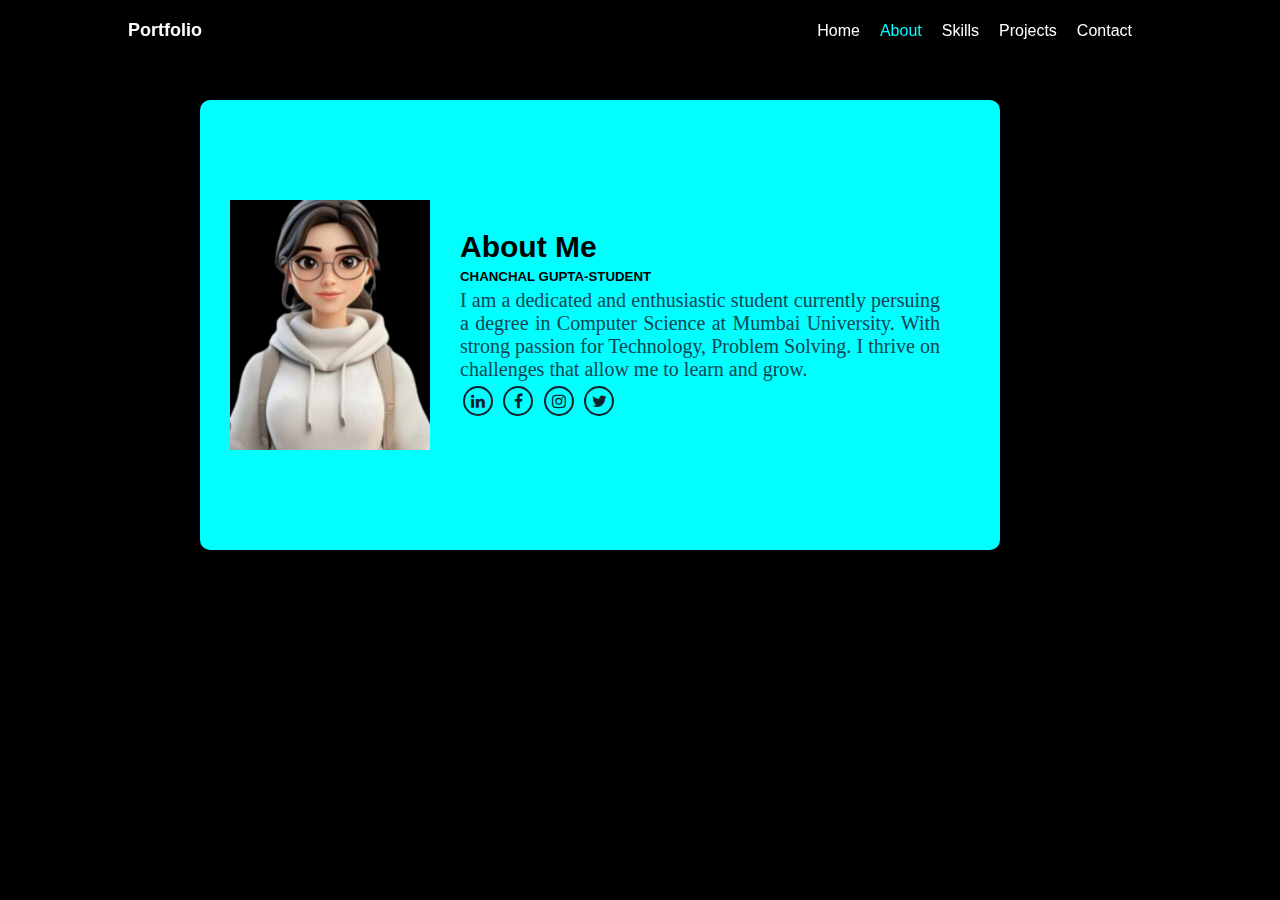
<file: portfolio_sources/about.html>
<html>
    <head>
        <title>About Me</title>
        <link rel="stylesheet" href="style.css">
        <link rel="stylesheet" href="https://cdnjs.cloudflare.com/ajax/libs/font-awesome/4.7.0/css/font-awesome.min.css">
    </head>
    <body>
        <header class="header">
        <a href="#" class="logo1">Portfolio</h2>
         <nav class="navbar1"> 
           <a href="C:\Users\jg841\OneDrive\Documents\GitHub\myportfolio\portfolio.html" style="--i:1"> Home</a>
           <a  style="color:aqua;" href="About.html" style="--i:2"> About</a>
           <a href="skills.html" style="--i:3">Skills</a>
           <a href="projects.html" style="--i:4">Projects</a>
           <a  href="contact.html" style="--i:5"> Contact</a>
        </nav>
    </header>
        <section class="about">
        
        <div class="img">
            <img style="height: 250px; width: 200px;" src="portfoloianime.jpeg" >
        </div>
        <div class="intro">
        <h1 style="font-size:30px" >About Me</h1>
        <h5 style="padding: 5px 0;">CHANCHAL GUPTA-STUDENT</h5>
        <p style="font-size:20px">I am a dedicated and enthusiastic student currently persuing a degree in Computer Science
             at Mumbai University. With strong passion for Technology, Problem Solving. I thrive on
              challenges that allow me to learn and grow.
        
        </p>
           <div class="social">
            <a href="https://www.linkedin.com/in/chanchal-gupta-5b96a0345/overlay/about-this-profile/?lipi=urn%3Ali%3Apage%3Ad_flagship3_profile_view_base%3BB7PRuiHnTQeh8AwFo0edJw%3D%3D" class="fa fa-linkedin"></a>
            <a href="#" class="fa fa-facebook"> </a>
            <a href="#" class="fa fa-instagram"></a>
            <a href="#" class="fa fa-twitter"></a>
           </div>
        </div>
        </section>
    </body>
</html>
</file>
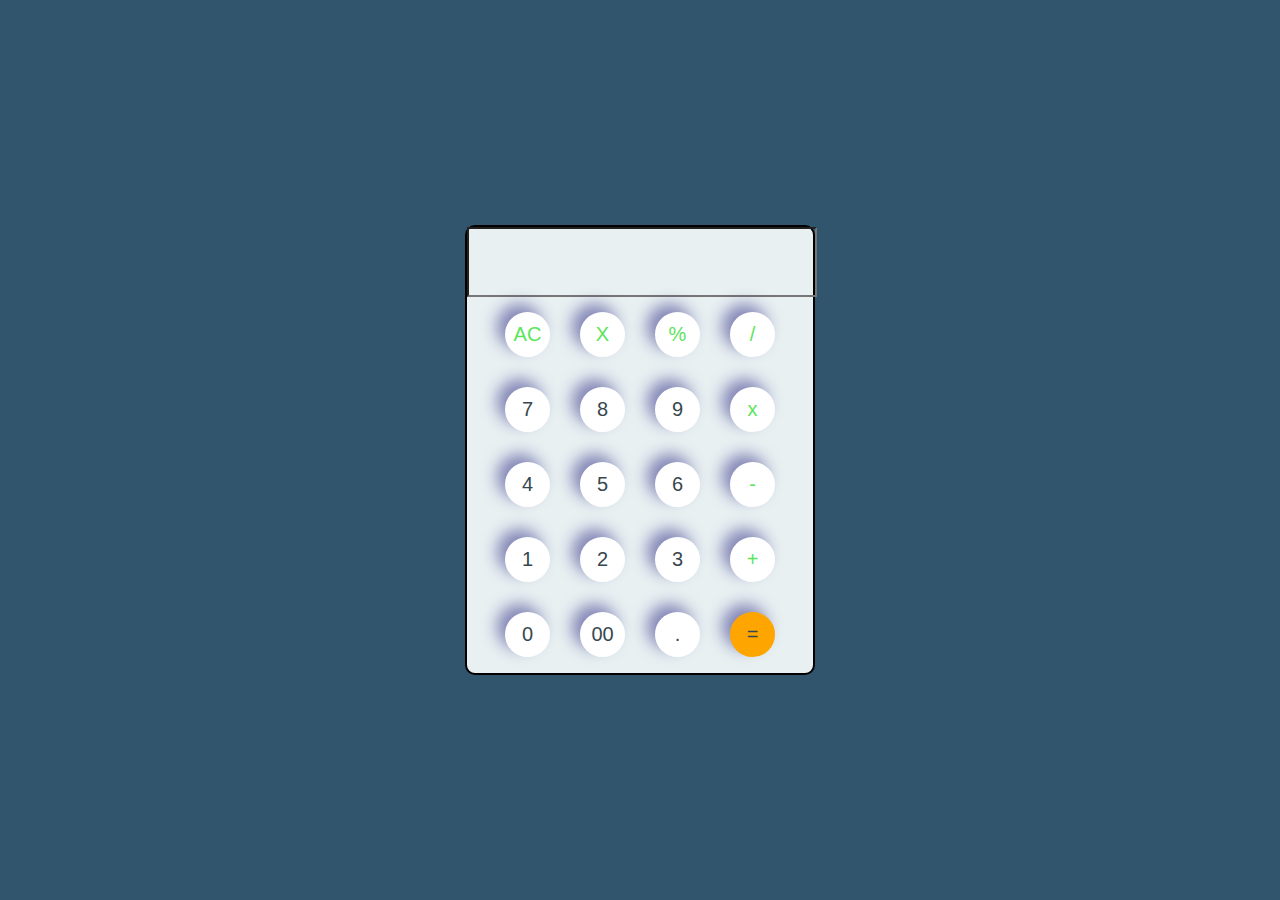
<file: portfolio_sources/calci.html>
<html>
    <style>
        *{
            margin:0;
            padding:0;
            box-sizing:border-box;
            font-family: Verdana, Geneva, Tahoma, sans-serif;
        }
        body{
            display:flex;
            position:relative;
            align-items: center;
            justify-content:center;
            background-color: rgb(49, 85, 108);
            
        }
        
        #calculator{
            height:450px;
          width: 350px;
          border:2px solid black;
          border-radius: 10px;
          background-color:#E8F0F2 ;
          color:black;
          font-family: 'Segoe UI', Tahoma, Geneva, Verdana, sans-serif;
          position: relative;
          justify-content: center;
        
          }
            

           
    
        
        input {
            
            height: 70px;
            width: 350;
            font-size: 35px;
            font-weight: 500;
            background-color: transparent;
            text-align:right;
            cursor:pointer;

            
        }

        .line {
        
            position: relative;
            display:flex;
            justify-content: center;
           
        }
        
        .num {
            margin: 15px;
            font-size: 20px;
            border:2px solid #FFFFFF ;
            border-radius: 50%;
            align-items: center;
            display: inline-flex;
            justify-content: center;
            background-color:  #FFFFFF ;
            box-shadow:-8px -8px 15px rgba(32, 29, 123, 0.5);
            color:#37474F;
            cursor:pointer;
            height:45px;
            width:45px;
        }
        .num:hover{
            background-color:orange;
            color:black;
            border-color:orange;
        }

    </style>
    <body>
        <div id="calculator">

        
        
        <input id="input" type="text" >
        

        <div class="line">
            <button style="color:rgb(91, 229, 91)" class="num" >AC</button>
            <button style="color:rgb(91, 229, 91)" class="num">X</button>
            <button style="color:rgb(91, 229, 91)"class="num">%</button>
            <button style="color:rgb(91, 229, 91)" class="num">/</button>
        </div>

        <div class="line">
            <button class="num">7</button>
            <button class="num">8</button>
            <button class="num">9</button>
            <button style="color:rgb(91, 229, 91)" class="num">x</button>
        </div>

        <div class="line">
            <button class="num">4</button>
            <button class="num">5</button>
            <button class="num">6</button>
            <button style="color:rgb(91, 229, 91)" class="num">-</button>
        </div>

        <div class="line">
            <button class="num">1</button>
            <button class="num">2</button>
            <button class="num">3</button>
            <button style="color:rgb(91, 229, 91)"class="num">+</button>
        </div>

        <div class="line">
            <button class="num">0</button>
            <button class="num">00</button>
            <button class="num">.</button>
            <button  style="background-color:orange; border-color:orange" class="num">=</button>
        </div>
        
        </div>
        <script  type="text/javascript">
            //function remove(){
               // document.getElementById("input").value="";

            //}
            let input=document.getElementById("input");
            let buttons=document.querySelectorAll("button");

            let string="";
            let arr=Array.from(buttons)
            arr.forEach(button=>{
                button.addEventListener('click',(e) =>{
                    if(e.target.innerHTML == "="){
                        string=eval(string);
                        input.value=string;
                    }

                    else if(e.target.innerHTML == 'AC'){
                        string="";
                        input.value=string;
                    }
                    else if(e.target.innerHTML == "X"){
                        string=string.toString().slice(0,-1);
                        input.value=string;

                    }
                    else if(e.target.innerHTML=="x"){
                        string+="*";
                        input.value=string;
                    }
                   

                    else{
                        string+= e.target.innerHTML;
                        input.value=string;

                    }
                })
            })

            
            
        </script>
    </body>
</html>
</file>
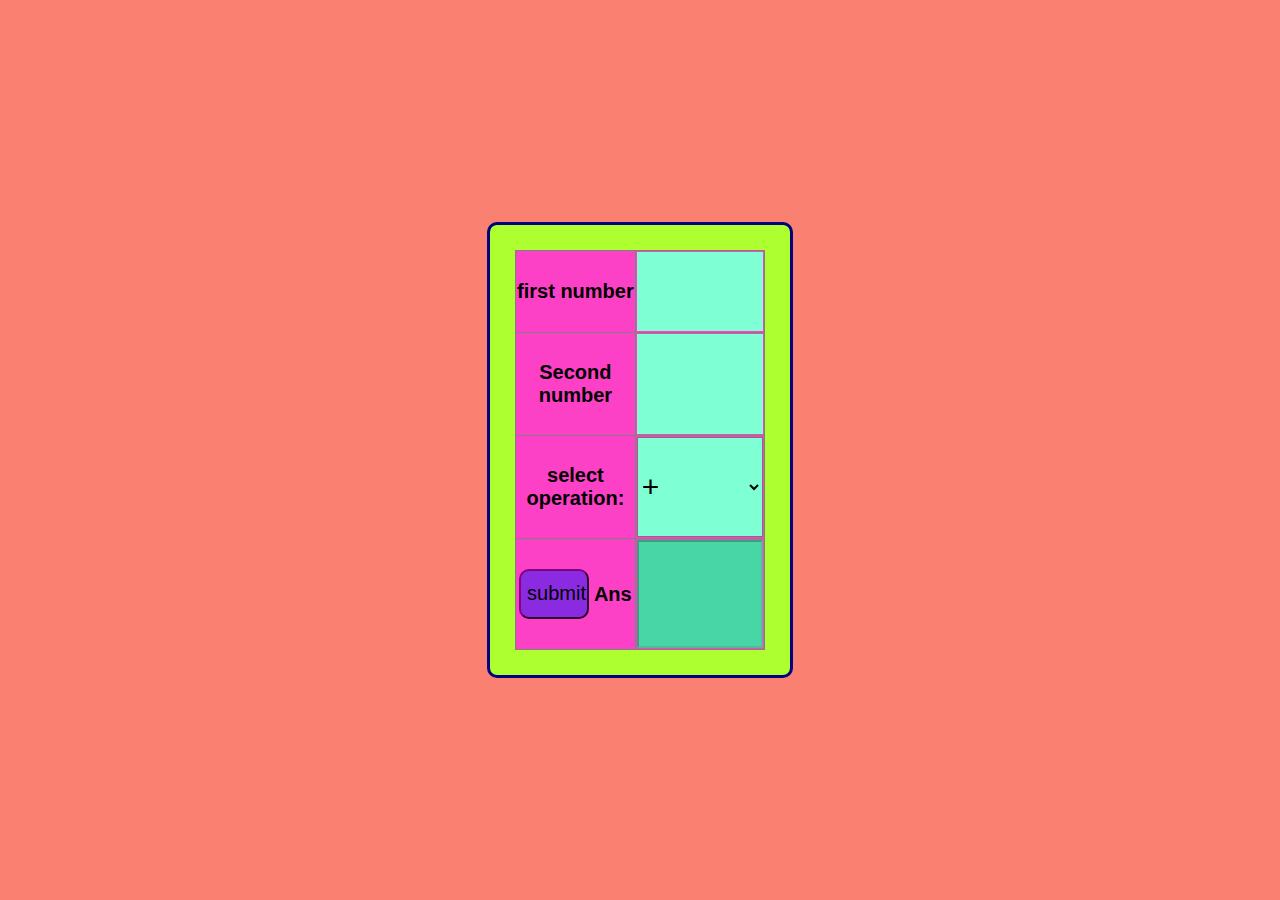
<file: portfolio_sources/calculator.html>
<html>
<head>
<style>
	body{
		position:relative;
		align-items:center;
		justify-content:center;
		display:flex;
		background-color: salmon	;
		font-family:Verdana, Geneva, Tahoma, sans-serif;
	}
	.container{
		height:450px;
		width:300px;
		position:relative;
        align-items: center;
		display:flex;
		justify-content: center;
		background-color:greenyellow;
		border:3px solid navy ;
		border-radius:10px ;
		
		
	}
	table{
		background-color: rgb(253, 65, 199);
		height:400px;
		width:250px;
		position:absolute;
		
		
	}
	#st{
		height:100%;
		width:100%;
		background-color: aquamarine;
		font-size: 30px;
	}
    .input{
		height: 100%;
		width:100%;
		background-color: aquamarine;
		font-size: 30px;
		border:none;
	}
	#ans{
		height:100%;
		width:100%;
		font-size: 30px;
		background-color: #49d6a7;
	}
	table td{
		object-fit: fill;
		text-align: center;
		text-justify: inter-cluster;
		font-size: 20px 	; 
		font-weight: 600;
		
	}
	#btn{
		height:50px;
		width:70px;
		background-color: blueviolet;
		border-color: purple;
		border-radius: 10px;
		font-size: 20px;
		font-weight: 500;

		
	}
    

       
			
            
</style>
</head>
<body>
	
<div class="container" > 
	
<table border="1" style=" border-collapse:collapse;">	
<tr>
<td>first   number</td>
<form>
<td><input type="number" class="input" id="first"></td>
</tr>
<tr>
<td>Second number</td>
<td><input type="number" class="input" id="second"></td>
</tr>
<tr>
<td >select operation:</td>
<td><select id="st"> <option value="+">+</option><option value="-">-</option><option value="*">* </option><option value="/">/</option></td>
</tr>
<tr>
<td><input type="button" value="submit" id="btn" onclick="display()"> Ans</td>
<td><input type="number" id="ans" disabled></td>
</tr>
</form>
</table>
</div>
<script type="text/javascript">
function display()
{
var a=parseInt(document.getElementById("first").value);
var b=parseInt(document.getElementById("second").value);
var s=document.getElementById("st").value;
if(s=="+")
{var total1=a+b;
	document.getElementById("ans").value=total1;
}
else if(s=="-")
{var total2=a-b;
	document.getElementById("ans").value=total2;
}
else if(s=="*")
{
var total3=a*b;
	document.getElementById("ans").value=total3;
}
else if(s=="/")
{
var total4=a/b;
	document.getElementById("ans").value=total4;
	if(b==0)
{alert("please enter natural number" )}
}
else
{ document.write("Wrong Choice");
}
}
</script>
</body>
</html>
</file>
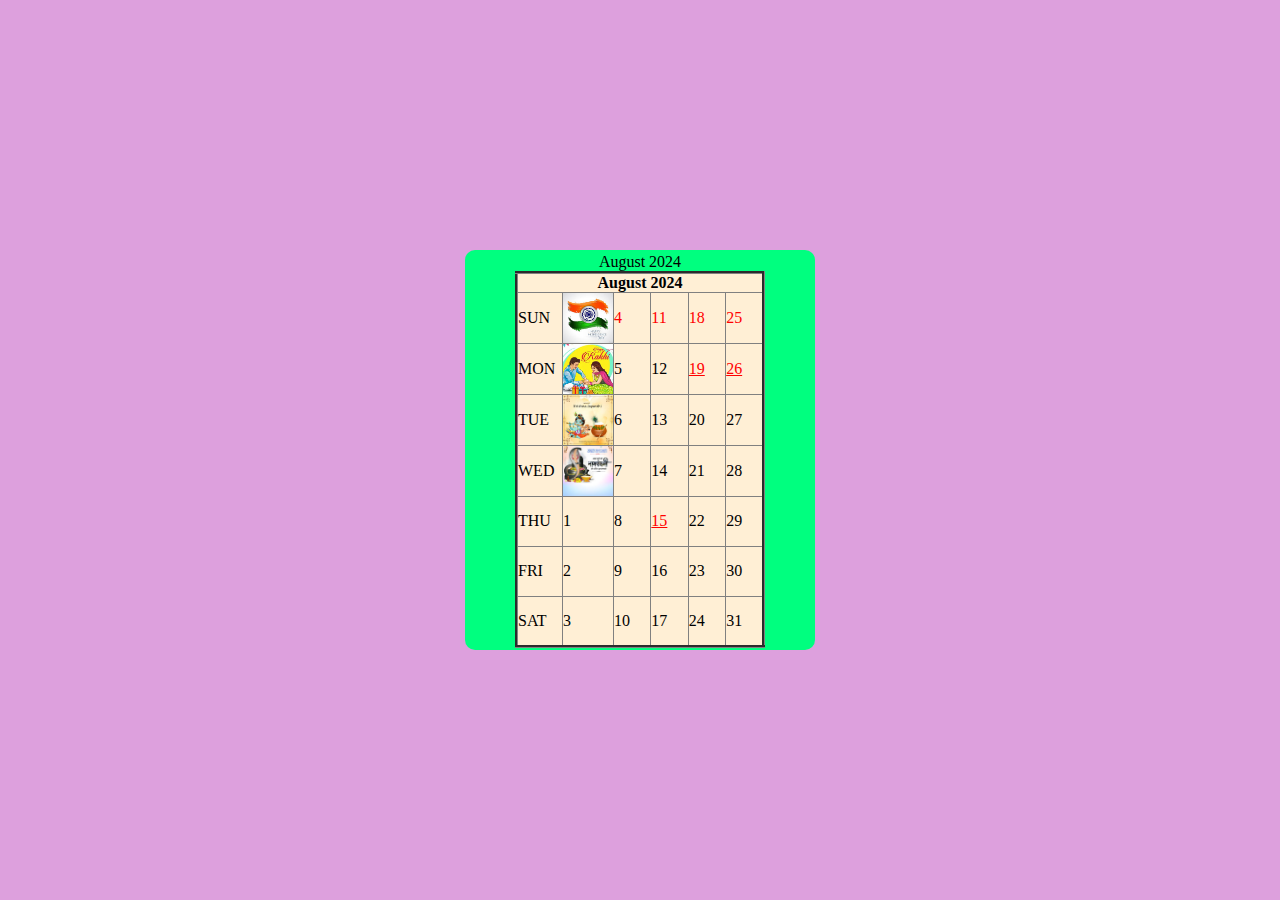
<file: portfolio_sources/calender.html>
<html>
<head><title>calender for the month of august</title>
    <style>
        *{
				margin:0px;
				padding:0px;
				box-sizing:border-box;

			}
			html,body{
				background-color:plum;
				align-items: center;
				display:flex;
				justify-content: center;

			}
			#container{
                height:400px;
                width:350px;
                
                border-radius:10px;
                background-color:springgreen;
				position:relative;
				align-items: center;
				display:flex;
				justify-content: center;
				
			}
			table{
                height:350px;
                width:250px;
				border-width: 3px;
            
				position:absolute;
                background-color:papayawhip;
                object-fit: cover;
                object-position: center;

			}
            .fest{
                
                height:50px;
                width:50px;
                
            }
            #container table td {
                height:50px;
                width:50px;
            }
            #container table td img{
                
                object-fit: cover;
               
                width:50px;
                height:50px;
            }
    </style>
    </head>
<body>
<div id="container">

<table border="1"
style="border-collapse:collapse;">


<caption> August 2024</caption>
<tr>
<th colspan="6">August 2024</th>
</tr>
<tr>
<td>SUN</td>
<td class="fest"><img src="flag.jpg" alt="flag" > </td>
<td  style="color:red;">4</td>
<td  style="color:red;">11</td>
<td  style="color:red;">18</td>
<td  style="color:red;">25</td>
</tr>
<tr>
<td>MON</td>
<td class="fest">  <img src="rakhi.jpg"  alt="rakhi" ></td>
<td>5</td>
<td>12</td>
<td  style="color:red;"><u>19</u></td>
<td style="color:red;"><u>26</u></td>
</tr>
<tr>
<td>TUE</td>
<td class="fest"><img src="jayanti.jpg" alt="jayanti" ></td>
<td>6</td>
<td>13</td>
<td>20</td>
<td>27</td>
</tr>
<tr>
<td>WED</td>
<td class="fest"><img src="nagpanchami.jpg" alt="nagpanchami"> </td>
<td>7</td>
<td>14</td>
<td>21</td>
<td>28</td>
</tr>
<tr>
<td>THU</td>
<td>1</td>
<td>8</td>
<td  style="color:red;"><u>15</u></td>
<td>22</td>
<td>29</td>
</tr>
<tr>
<td>FRI</td>
<td>2</td>
<td>9</td>
<td>16</td>
<td>23</td>
<td>30</td>
</tr>
<tr>
<td>SAT</td>
<td>3</td>
<td>10</td>
<td>17</td>
<td>24</td>
<td>31</td>
</tr>

</table>
</div>
</body>
</html>
</file>
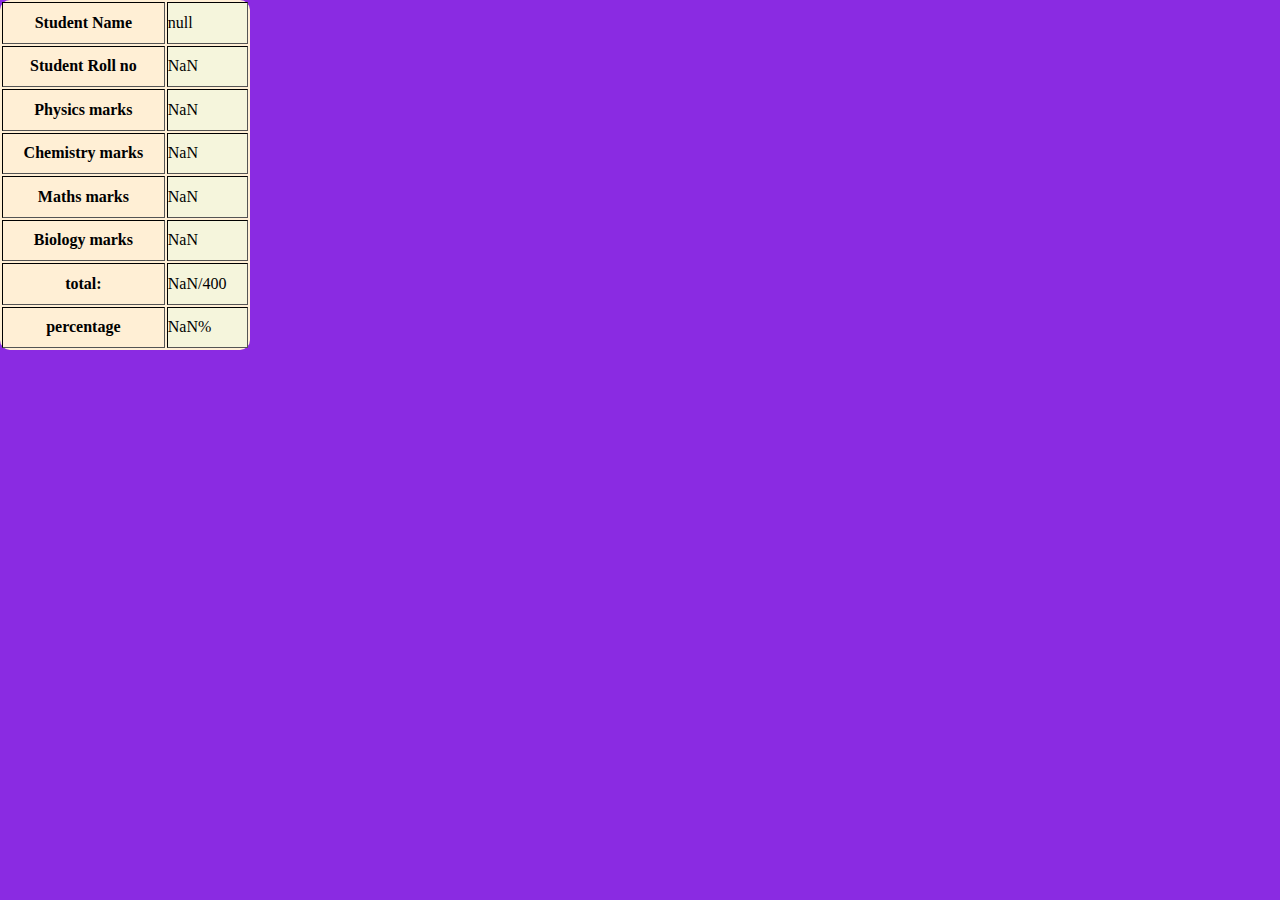
<file: portfolio_sources/introjava.html>
<html>
<head>
    <style>
        *{
				margin:0px;
				padding:0px;
				box-sizing:border-box;
                background-color: blueviolet;
                

			}
			
				
			
			table{
                height:350px;
                width:250px;
				border:10px,black;
				
				border-radius:10px;
                
				position:absolute;
                background-color:papayawhip;
                object-fit: cover;
                object-position: center;

			}

            td{
                height: 20px;
                width:fit-content;
                background-color: beige;

            }
            th{
                height: 20px;
                width:fit-content;
                background-color: papayawhip;

            }
		
				

            

		
    </style>
<script type="text/javascript">
let Name=prompt("enter your name:");
let rollno=parseInt(prompt("enter your roll no:"));
let Physics=parseInt(prompt("enter your physics marks"));
let Chemistry=parseInt(prompt("enter your chemistry marks"));
let Maths=parseInt(prompt("enter your maths marks"));
let Biology=parseInt(prompt("enter your biology marks"));	
let total=Physics+Chemistry+Maths+Biology;
let percentage=(total/4);

document.write("<table border='1'>");
document.write("<tr>");
document.write("<th>Student Name</th>");
document.write("<td>"+Name+"</td>");
document.write("</tr>");
document.write("<tr>");
document.write("<th>Student Roll no</th>");
document.write("<td>"+rollno+"</td>");
document.write("</tr>");
document.write("<tr>");
document.write("<th>Physics marks</td>");
document.write("<td>"+Physics+"</td>");
document.write("</tr>");
document.write("<tr>");
document.write("<th>Chemistry marks</th>");
document.write("<td>"+Chemistry+"</td>");
document.write("</tr>");
document.write("<tr>");
document.write("<th>Maths marks</th>");
document.write("<td>"+Maths+"</td>");
document.write("</tr>");
document.write("<tr>");
document.write("<th>Biology marks</th>");
document.write("<td>"+Biology+"</td>");
document.write("</tr>");
document.write("<tr>");
document.write("<th>total:</th>");
document.write("<td>"+total+"/400"+"</td>");
document.write("</tr>");
document.write("<tr>");
document.write("<th>percentage</th>");
document.write("<td>"+percentage+"%"+"</td>");
document.write("</tr>");
document.write("</table>");
</script>
</head>

</html>
</file>
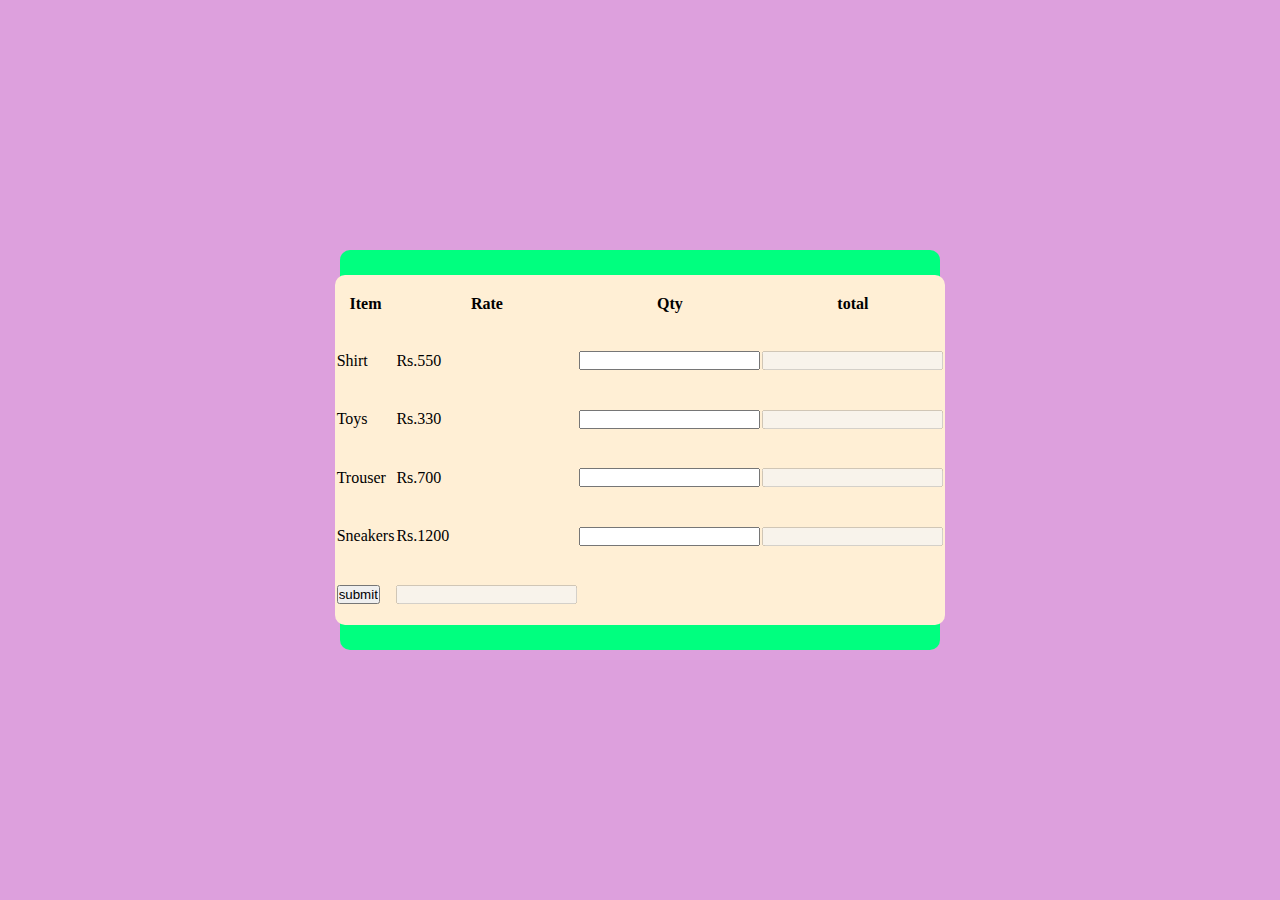
<file: portfolio_sources/onblur.html>
<html>
	<head><title>billing product</title>
		<style>
		
        *{
				margin:0px;
				padding:0px;
				box-sizing:border-box;

			}
			body{
				background-color:plum;
				align-items: center;
				display:flex;
				justify-content: center;

			}
			#container{
                height:400px;
                width:600px;
                padding:50px;
                border-radius:10px;
                background-color:springgreen;
				position:relative;
				align-items: center;
				display:flex;
				justify-content: center;
				
			}
			table{
                height:350px;
                width:250px;
				border:10px,black;
				
				border-radius:10px;
            
				position:absolute;
                background-color:papayawhip;
                object-fit: cover;
                object-position: center;

			}
		
				

            

		</style>
	</head>
<body>
<div id="container">
<table ,border="4">
<tr>
<th>Item</th>
<th>Rate</th>
<th>Qty</th>
<th>total</th>
</tr>
<tr>
<td >Shirt</td>
<td>Rs.550</td>
<form>
<td><input type="number" id="s_qty" onblur="s_rate()"></td>
<td><input type="number" id="s_total" disabled> </td>
</tr>
<tr>
<td>Toys</td>
<td>Rs.330</td>
<td><input type="number" id="t_qty" onblur="t_rate()"  ></td>
<td><input type="number" id="t_total" disabled> </td>
</tr>
<tr>
<td>Trouser</td>
<td>Rs.700</td>
<td><input type="number" id="tr_qty" onblur="tr_rate()"></td>
<td><input type="number" id="tr_total" disabled> </td>
</tr>
<tr>
<td>Sneakers</td>
<td>Rs.1200</td>
<td><input type="number" id="sn_qty" onblur="sn_rate()"></td>
<td><input type="number" id="sn_total" disabled> </td>
</tr>
<tr>
<td><input type="button" value="submit" onclick="totalbill()" ></td>
<td><input type="number" id="bill" disabled></td>
</tr>

</form>
</table>
</div>
<script src="onblurjava.js">

</script>
</body>
</html>
</file>
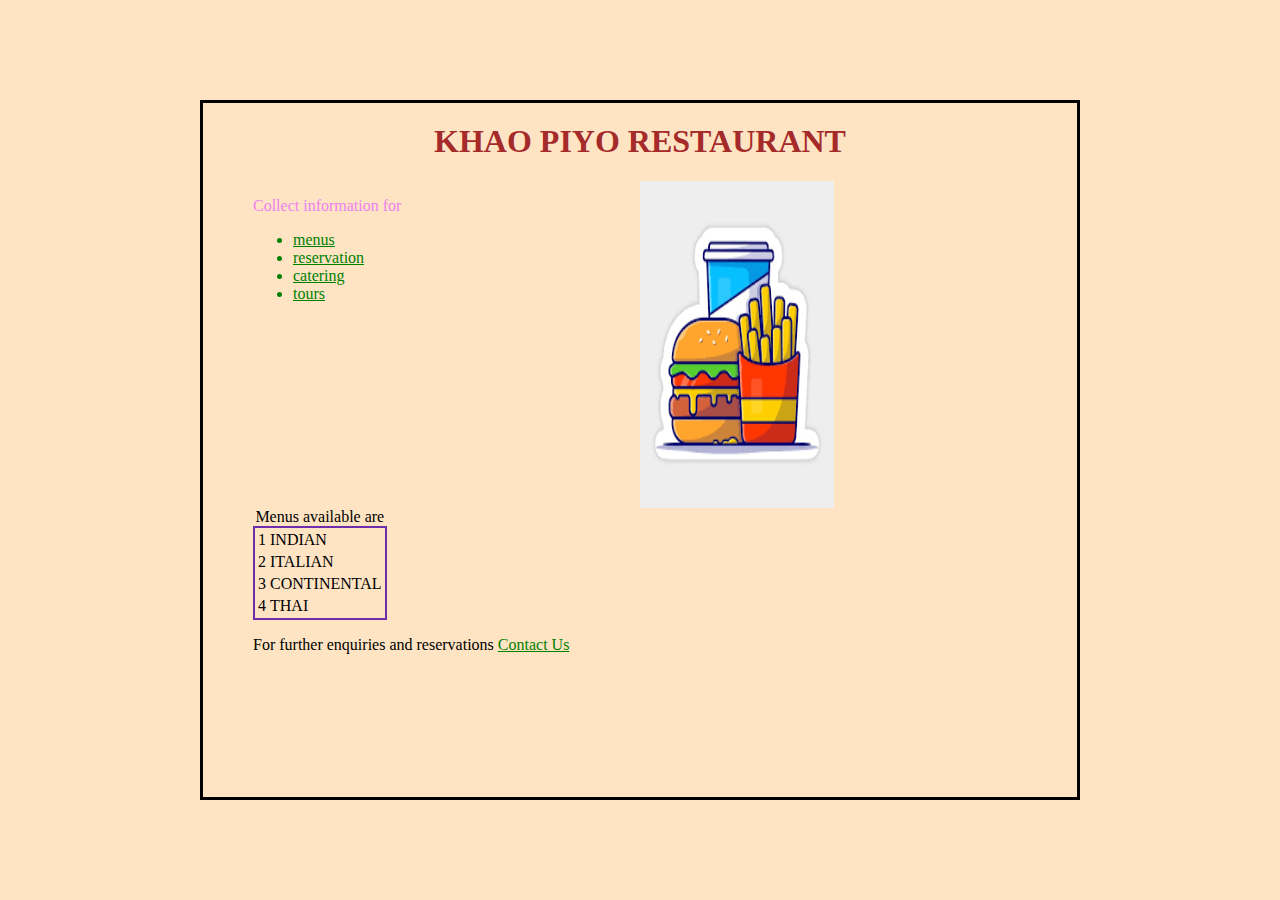
<file: portfolio_sources/restaurent pamplet.html>
<html>
<head>
<style> 
div.mycontainer{
width:100%;
background-color: bisque;

}
div.mycontainer div{
width:50%;
float:left;
}
body{border:3px solid black;
           margin:100px 200px;
           padding:20px 50px;
           background-color: bisque;
           
}
h1{color:brown;
      text-align:center;
     }
li{color:green;
  }
span{color:green;
}
</style>
</head>
<body>
<h1>KHAO PIYO RESTAURANT</h1>
<div class="mycontainer">
<div>
<p style="color:violet;"> Collect information for</p>
<ul style="color:pink;" type="bullet">
<li><u>menus</u></li>
<li><u>reservation</u></li>
<li><u> catering</u></li>
<li><u>tours</u></li>
</ul>
</div>
<div> <img src="food.jpg" width=50% height=50%></div>

<table style="border:2px solid #6F2DAB;",border=1>
<caption> Menus available are </caption>
<tr> 
<td>1</td>
<td>INDIAN</td>
</tr>
<tr>
<td>2</td>
<td>ITALIAN</td>
</tr>
<tr>
<td>3</td>
<td>CONTINENTAL</td>
</tr>
<tr>
<td> 4</td>
<td>THAI</td>
</tr>
</table>
<p> For further enquiries and reservations <span><u> Contact Us </u></span></p>
</body>
</html>
</file>
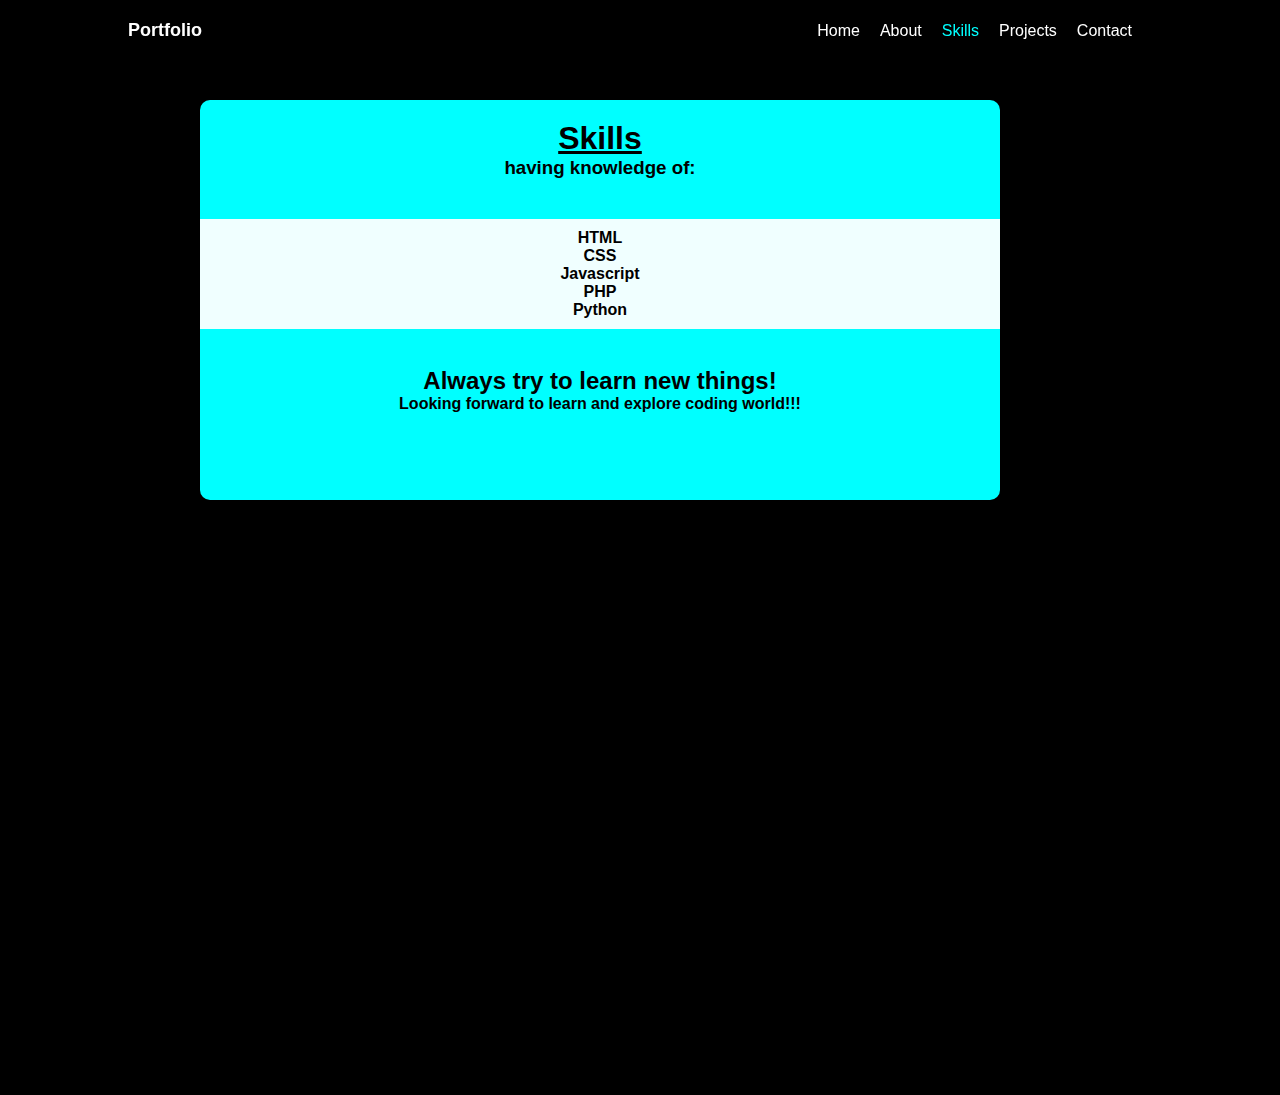
<file: portfolio_sources/skills.html>
<html>
    <head>
        <link rel="stylesheet"  href="style.css">
        <title>
            Skills
        </title>
        
    </head>
    <body>
        <header class="header">
            <a href="#" class="logo1">Portfolio</h2>
             <nav class="navbar1"> 
               <a href="C:\Users\jg841\OneDrive\Documents\GitHub\myportfolio\portfolio.html" style="--i:1"> Home</a>
               <a href="about.html" style="--i:2"> About</a>
               <a style="color:aqua;" href="skills.html" style="--i:3">Skills</a>
               <a href="projects.html" style="--i:4">Projects</a>
               <a href="#" style="--i:5"> Contact</a>
            </nav>
       
 </header>
        <div class="skills">
        <h1>Skills</h1>
        <h3>having knowledge of:</h3>
        <ul>
            <li>HTML</li>
            <li>CSS</li>
            <li>Javascript</li>
            <li>PHP</li>
            <li>Python</li>
        </ul>
        <h2 style="padding-top:1cm;">Always try to learn new things!</h2>
        <h4>Looking forward to learn and explore coding world!!!</h4>
        </div>
        <div class="box" >
        </div>
    </body>
</html>
</file>
<file: portfolio_sources/style.css>
*{
  margin:0;
  padding:0;
  box-sizing:border-box;

}

@keyframes slidedown {
  from {transform: translateY(100px);
  opacity:0;}
  to {transform:translateY(0);opacity:1;}
 }
@keyframes slideside{
  from{transform:translateX(100px);
  opacity:0;}
  to{transform:translateX(0px);
  opacity:1;}
}
@keyframes blur{
  from{opacity:1;}
  to{opacity:0;}
}
@keyframes bigger{
  from{font-size:smaller; font-weight: 400;}
  to{font-size:30px; font-weight: 700;}
}
@keyframes line1{
  from{transform:translateX(-35cm)}
  to{transform:translateX(0px)}
}

body
{background-color:black;
color: white;
border:2px;
border-radius:5px;
position:relative;
align-items: center;
justify-content: center ;

}


header
{
  position: fixed;
   width:100%;
   left:0;
   top:0;
   padding:20px 10%;
   display:flex;
   color: white;
   justify-content: space-between;
   align-items: center;
   z-index: 100;

}

.logo
{ color:white;font-size:large;
  font-weight: 700;
  font-family:Verdana, Geneva, Tahoma, sans-serif;
text-decoration: none;
animation: bigger 2s forwards;
}
.logo1{color:white;font-size:large;
  font-weight: 700;
  font-family:Verdana, Geneva, Tahoma, sans-serif;
text-decoration: none;}
.navbar1 a{
  color:white;
  top: 0;
  text-decoration:none;
  font-family: Helvetica,Arial,Georgia,Tahoma,Roboto;
  float: left;
  padding-left: 20px;
  transition: font-size 1s;
 
}
.navbar1 a:hover{color:aqua;
}
.navbar a
            { color:white;
              top: 0;
              text-decoration:none;
              font-family:Helvetica,Arial,Georgia,Tahoma,Roboto;
              float: left;
              padding-left: 20px;
              transition: font-size 1s;
              animation: slidedown .5s ease forwards;;
              animation-delay: calc(.2s*var(--i));
              
            }
            .navbar a:hover{color:aqua;
            font-size: 25px;}
           
             
.social-media a
             {  color:aqua;
              text-decoration: none;
              display: inline-flex;
              justify-content: center;
              align-items: center;
                height: 40px;
                width: 40px;
                border:2px solid aqua;
                border-radius: 50%;
                margin:2px;
                padding:4px;
                }  
               .social-media a:hover
               {
                background-color:aqua;
                color:rgb(14, 34, 43);
                box-shadow:0 0 5px aqua,
                           0 0 25px aqua,
                           0 0 50px aqua,
                           0 0 200px aqua;
                    }
.button
{background-color:black;
  color:aqua;
text-decoration: none;
text-align: center;
display:inline-block;
font-weight: bold;
width: 100px;
height:50px;

padding:5px;

}

.button:hover{background-color:aqua;
  color:rgb(14, 34, 43);
  box-shadow:0 0 5px aqua,
             0 0 25px aqua,
             0 0 50px aqua,
             0 0 200px aqua;
-webkit-box-reflect: below 1px linear-gradient(transparent,black);

            }



.home
    {position: relative;
     width: 100%;
     height:100vh;
     display:flex;
     font-family:'Segoe UI', Tahoma, Geneva, Verdana, sans-serif;
     justify-content: space-between;
     align-items: center;
     padding: 70px 10% 0;
     }
.home-content
               {max-width: 500px;}
.home-content h1{font-size: 50px;
                 font-weight: 700;
                margin:-3px 0;}
.home-content h3{font-size:30px ;
                  font-weight: 400;
                  margin: -5px 0;
                   animation-name:slideside;
                   animation-duration: 2s;
                   animation-timing-function: cubic-bezier(0.075, 0.82, 0.165, 1);
                   animation-direction: forward;
}
.home-img img 
               {width: 400px;
                border-width:2px;
                
                
                animation-name: blur;
                animation-duration: 2s;
                animation-timing-function: ease-in-out;
                
               }
.line {
  height: 5px;
  width:35cm;
  background-color: aqua;
  animation-name: line1;
  animation-duration: 2s;
  animation-iteration-count:1;
  animation-timing-function: ease-in;
  
  
}
.skills{
  height:400px;
  width:800px ;
  border-width: 2px;
  border-radius: 10px;
  background-color:aqua;
  color:black;
  margin:100px 200px;
  text-align: center;
  padding-top: 20px;
  font-family: 'Segoe UI', Tahoma, Geneva, Verdana, sans-serif;

  
}
.skills h1{text-decoration: underline;
}

.box{
  height: 55%;
  width:55%;
  display:flex;
}

.skills ul{
  font-weight: 700;
  border:2px;
  box-sizing:border-box;
  background-color:azure;
  
  margin-top: 40px;
  
  padding: 10px 0;
}
.projects
        {
            height:750px;
           width: 800px;
            border-width: 2px;
            border-radius: 10px;
            text-align: center;
            margin:100px 200px;
            padding-top: 4px;
            padding-bottom: 4px;
            background-color: aqua;
            color:black;
            justify-content: space-between;
            font-family: 'Segoe UI', Tahoma, Geneva, Verdana, sans-serif;
            position: relative;
        }
      
        
        .projects h1{
            padding-bottom: 10px;
            text-decoration: underline;
            text-wrap:initial;
            text-shadow: 1cm;
        }
        .projects h3{
            padding:20px;
        }
        
        
        

        
        
       .projects a{
            text-decoration: none;
           
             justify-content: space-between;
           
            font-family: Arial, Helvetica, sans-serif;
            background-color:rgb(248, 240, 240);
            color:rgb(14, 34, 43);
            
        }
        
        .projects a:hover{background-color:rgb(14, 34, 43) ;
        color:rgb(242, 240, 240);}
        .contact{
          height:420px;
          width: 800px;
          border-width: 2px;
          margin:100px 200px;
          border-radius: 10px;
          background-color:aqua;
          color:black;
          font-family: 'Segoe UI', Tahoma, Geneva, Verdana, sans-serif;
          }
          .contact form{
              padding-left: 200px;
          }
          .contact h1{
            text-decoration:underline;
          }

        
     
     .contact input{
      height:30px;
      margin:4px 0;
      
      border:none;
      border-radius:5px;
  
     }
     .contact textarea{
      height:3cm;
      border:none;
      
      border-radius: 10px;
      
     }
      .submit{
      color:black;
      background-color: rgb(21, 137, 238);
      width: 100px;
      height:40px;
      border:5px;
      
      transition-duration: 0.4s;
     }
     .submit:hover{color: rgb(21, 137, 238);
      background-color:pink;
      border-radius:30px;
      box-shadow: 0 12px 16px 0
      rgba(0,0,0,0,24),0 17px 50px 0
      rgba(0,0,0,0,19);
      
  }
  
  .about
        {
            height:450px;
            width: 800px;
            border-width: 2px;
            border-radius: 10px;
            text-align:justify;
            margin:100px 200px;
            padding: 100px 30px;
            
            background-color: aqua;
            color:black;
            justify-content:space-between;
            font-family: 'Segoe UI', Tahoma, Geneva, Verdana, sans-serif;
            display:flex;
            
        }
  .intro{
    padding: 30px 30px;
    
  }
  .intro p{font-family: serif;
    color:#0e4554 ;
  }
  .social a
  { color:rgb(14, 34, 43);
    text-decoration: none;
    display: inline-flex;
    justify-content: center;
    align-items: center;
      height: 30px;
      width: 30px;
      border:2px solid rgb(14, 34, 43);
      border-radius: 50%;
      margin:3px;
      margin-top: 5px;
      padding:2px;
      }  
     .social a:hover
     {background-color:rgb(14, 34, 43);
      color:aqua;  }
</file>
